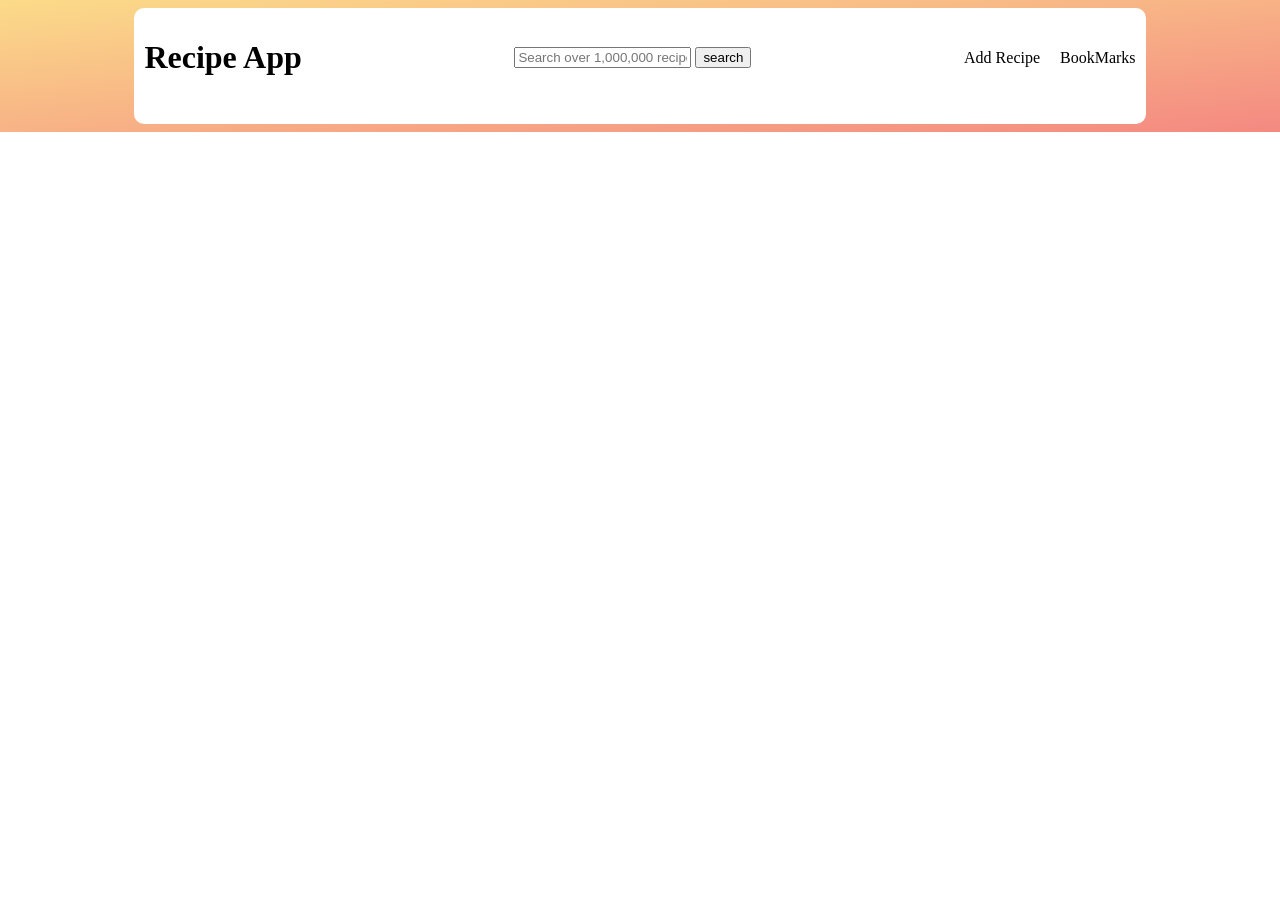
<file: Recipe-App/index.html>
<!doctype html>
<html lang="en">
  <head>
    <meta charset="UTF-8" />
    <meta name="viewport" content="width=device-width, initial-scale=1.0" />
    <title>Document</title>
    <link href="./style.css" rel="stylesheet" />
  </head>

  <body>
    <div class="container">
      <header>
        <h1>Recipe App</h1>
        <div class="search-container">
          <form class="searchForm">
            <input
              type="text"
              class="search-recipe"
              name="search-recipe"
              id="search-recipe"
              placeholder="Search over 1,000,000 recipes..."
            />
            <button id="searchBtn" type="submit">search</button>
          </form>
        </div>
        <div class="user-profile">
          <p>Add Recipe</p>
          <p>BookMarks</p>
        </div>
      </header>
      <section class="second-container">
        <aside>
          <ul class="result-list"></ul>
          <div class="pagination"></div>
        </aside>
        <article class="recipeContainer"></article>
      </section>
    </div>
    <script src="./script.js"></script>
  </body>
</html>
</file>
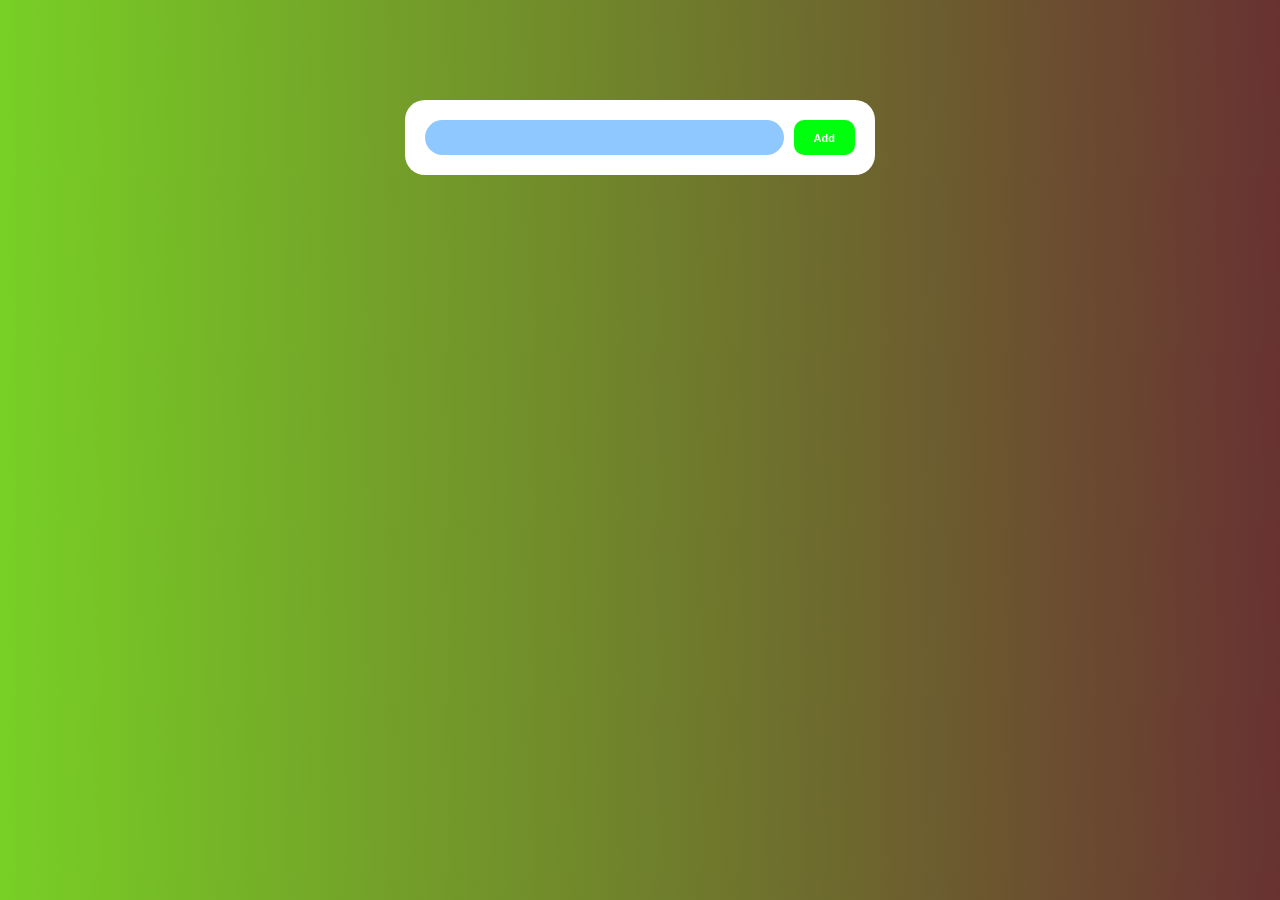
<file: to-do/index.html>
<!doctype html>
<html lang="en">
  <head>
    <meta charset="UTF-8" />
    <meta name="viewport" content="width=device-width, initial-scale=1.0" />
    <title>Document</title>
    <link href="./style.css" rel="stylesheet" />
  </head>
  <body>
    <div class="card">
      <div class="additem">
        <form name="addtask" class="addtask">
          <input type="text" name="task" id="task" spellcheck="true" />
          <button>Add</button>
        </form>
      </div>

      <div class="task-items">
        <ol class="task-list-items"></ol>
      </div>
    </div>
    <script src="./script.js" defer type="text/javascript" />
  </body>
</html>
</file>
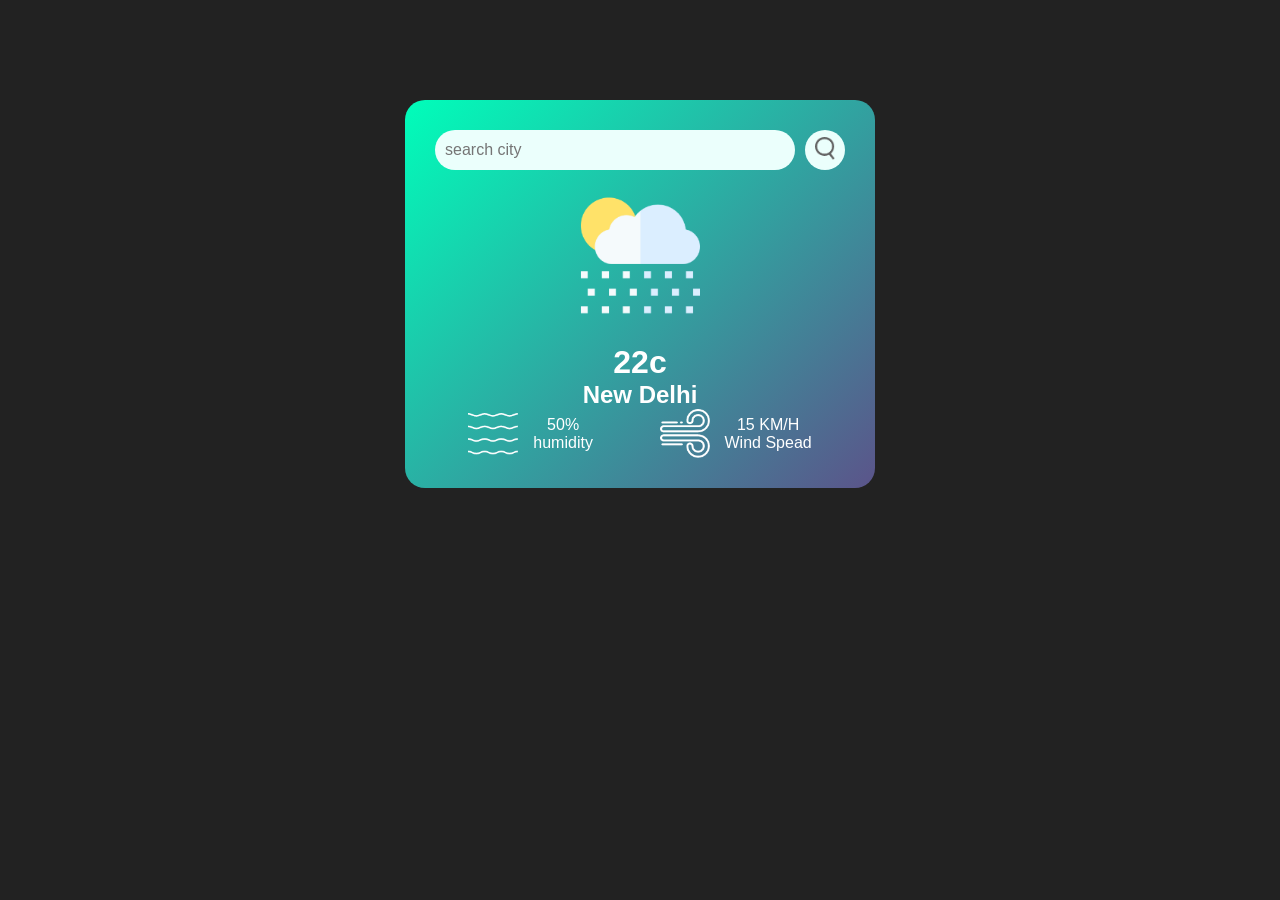
<file: weatherApp/index.html>
<!doctype html>
<html lang="en">
  <head>
    <meta charset="UTF-8" />
    <meta name="viewport" content="width=device-width, initial-scale=1.0" />
    <title>Weather App - JS 1</title>
    <link href="./style.css" rel="stylesheet" />
  </head>
  <body>
    <div class="card">
      <div class="search">
        <input
          type="text"
          name="searchcity"
          id="searchcity"
          placeholder="search city"
          spellcheck="false"
        />
        <button id="searchbtn"><img src="./images/search.png" /></button>
      </div>
      <div class="weather">
        <img src="./images/rain.png" class="weather-img" />
        <h1 class="temp">22c</h1>
        <h2 class="city">New Delhi</h2>
        <div class="details">
          <div class="col">
            <img src="./images/humidity.png" />
            <div>
              <p class="humidity">50%</p>
              <p>humidity</p>
            </div>
          </div>
          <div class="col">
            <img src="./images/wind.png" />
            <div>
              <p class="windspeed">15 KM/H</p>
              <p>Wind Spead</p>
            </div>
          </div>
        </div>
      </div>
    </div>
    <script src="./script.js" defer type="text/javascript" />
  </body>
</html>
</file>
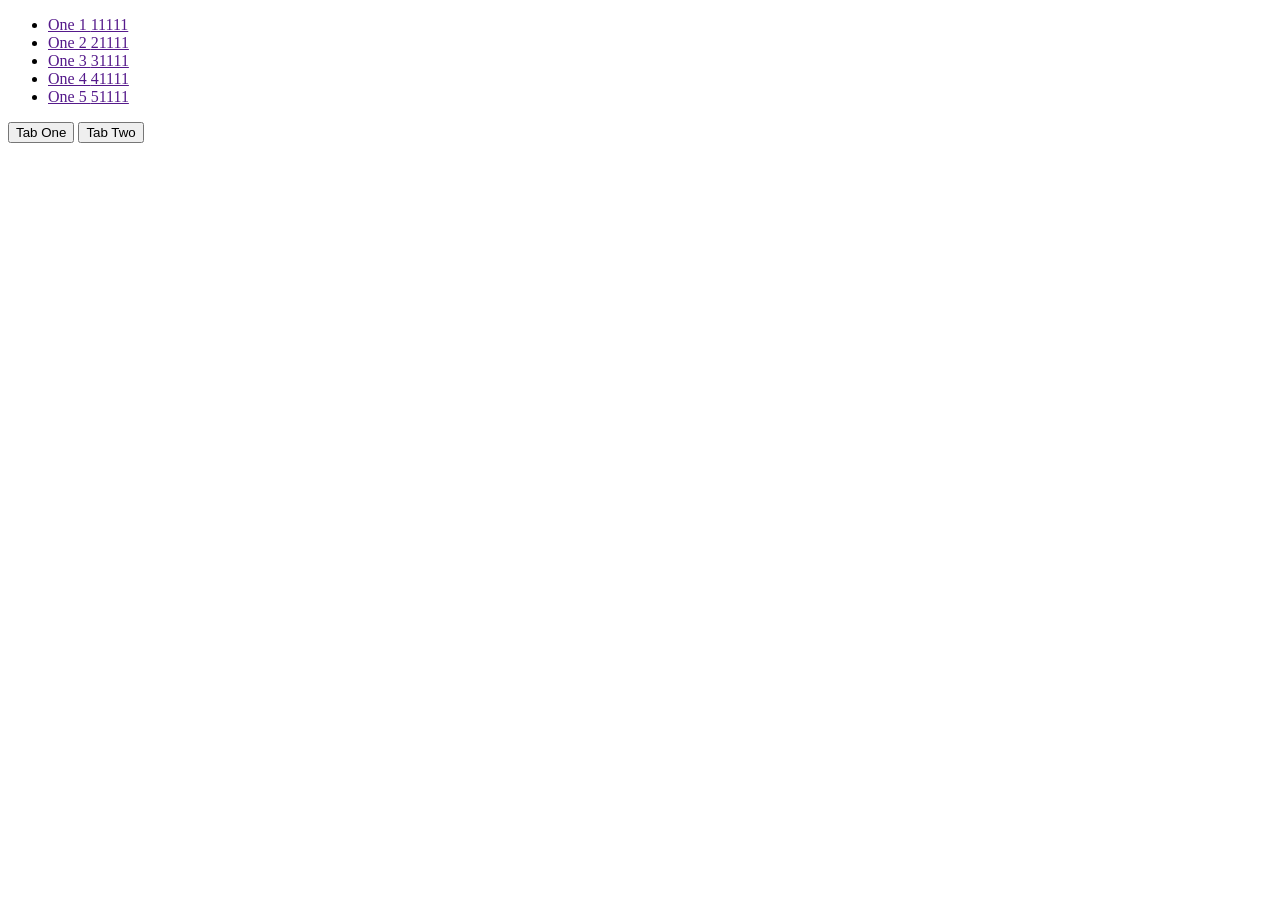
<file: delegation.html>
<!doctype html>
<html lang="en">
  <head>
    <meta charset="UTF-8" />
    <meta name="viewport" content="width=device-width, initial-scale=1.0" />
    <title>Document</title>
  </head>
  <body>
    <ul class="nav__links-container">
      <li class="lii">
        <a href="">One 1 <span>11111</span></a>
      </li>
      <li class="lii">
        <a href="">One 2 <span>21111</span></a>
      </li>
      <li class="lii">
        <a href="">One 3 <span>31111</span></a>
      </li>
      <li class="lii">
        <a href="">One 4 <span>41111</span></a>
      </li>
      <li class="lii">
        <a href="">One 5 <span>51111</span></a>
      </li>
    </ul>

    <div class="tabs-container">
      <button class="tab-item" data-tab="1">
        <span class="tab-label">Tab One</span>
      </button>
      <button class="tab-item" data-tab="2">
        <span class="tab-label">Tab Two</span>
      </button>
    </div>

    <script>
      document
        .querySelector(".nav__links-container")
        .addEventListener("click", function (e) {
          e.preventDefault();
          console.log(e.target.closest("a"));
        });

      const tabsContainer = document.querySelector(".tabs-container");

      tabsContainer.addEventListener("click", function (e) {
        const tar = e.target.closest(".tab-item");
        if (!tar) return false;
        console.log(tar.dataset.tab);
      });
    </script>
  </body>
</html>
</file>
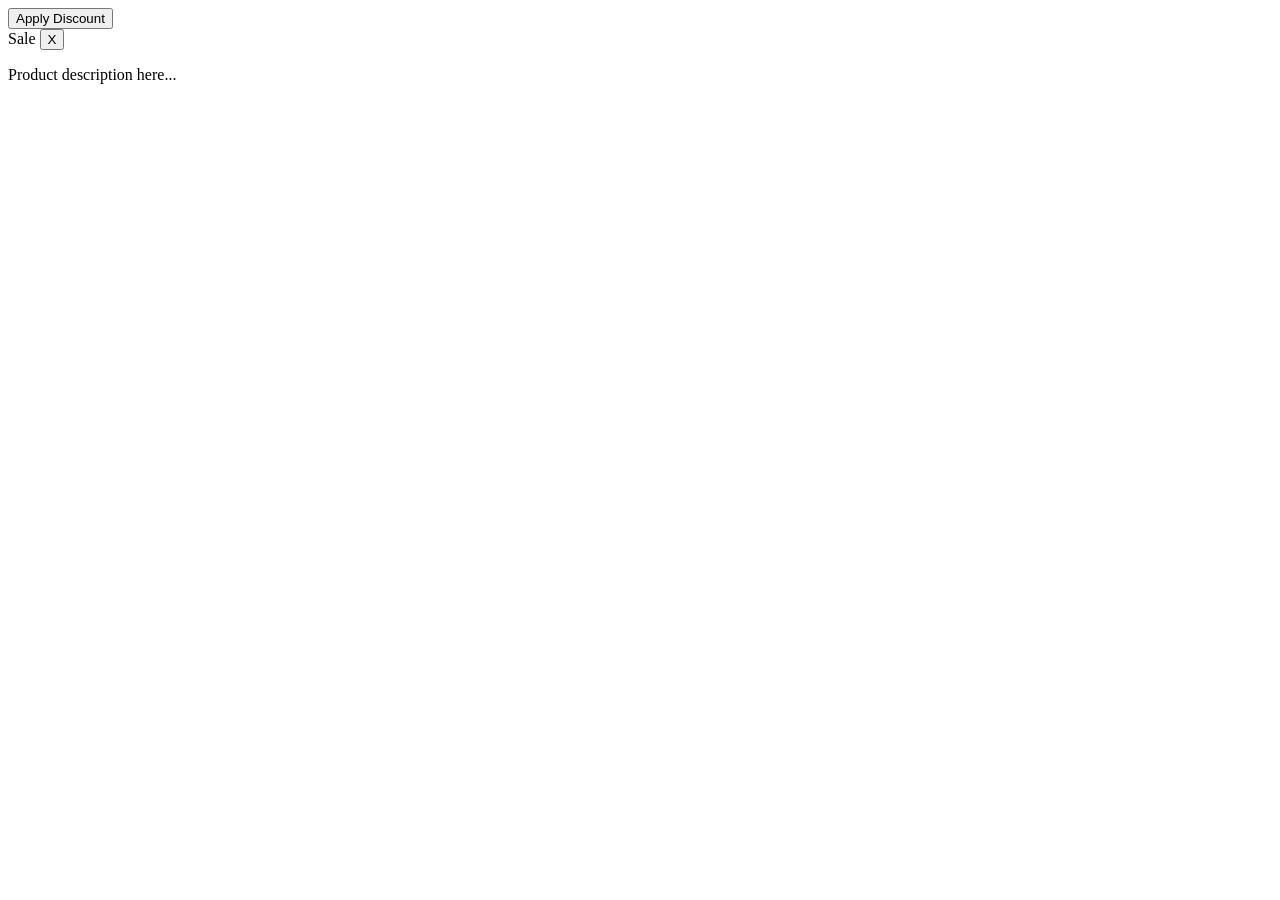
<file: dom.html>
<!doctype html>
<html lang="en">
  <head>
    <meta charset="UTF-8" />
    <meta name="viewport" content="width=device-width, initial-scale=1.0" />
    <title>Document</title>
  </head>
  <body>
    <button class="discount-btn">Apply Discount</button>

    <div class="card-container">
      <div class="card-header">
        <span class="badge">Sale</span>
        <button class="menu-trigger">X</button>
      </div>
      <div class="card-body">
        <p>Product description here...</p>
      </div>
    </div>
    <script>
      const discount = document.querySelector(".discount-btn");

      function calculateTotal(e, percentage) {
        console.log(`Applying ${percentage}% discount.`);
      }

      discount.addEventListener("click", (event) => calculateTotal(event, 20));
      const menuTrigger = document.querySelector(".menu-trigger");

      menuTrigger.addEventListener("click", function (e) {
        const cardContainer = e.target.closest(".card-container");

        //const cardBody = cardContainer.lastElementChild;

        const cardBody = cardContainer.querySelector(".card-body");

        cardBody.style.backgroundColor = "grey";

        e.target.querySelector(".badge").remove();
      });
    </script>
  </body>
</html>
</file>
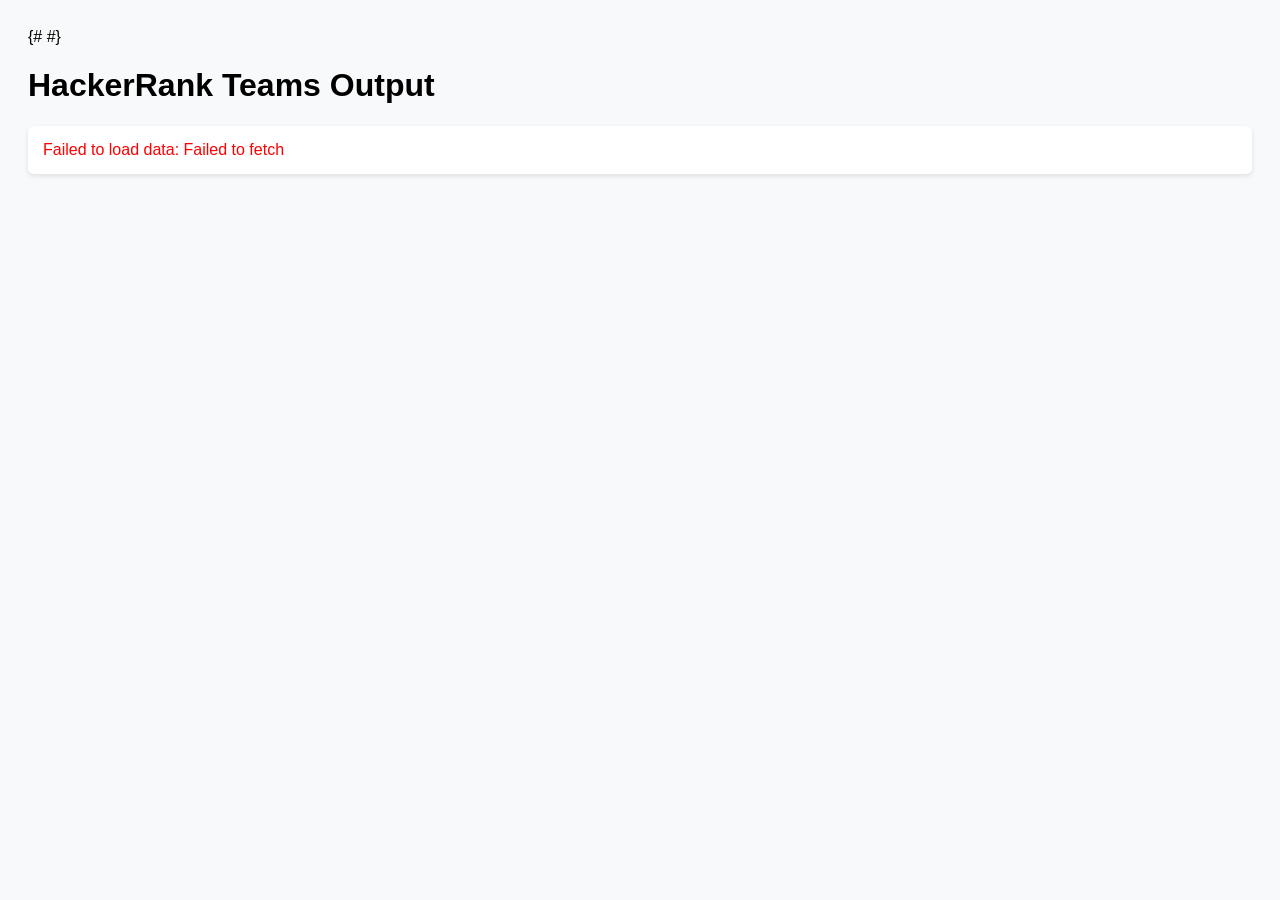
<file: Hakerrank.html>
{# <!doctype html>
<html lang="en">
  <head>
    <meta charset="UTF-8" />
    <meta name="viewport" content="width=device-width, initial-scale=1.0" />
    <title>Document</title>
  </head>
  <body>
    <script>
      /**
       * Fetches page data from the HackerRank API and parses JSON automatically.
       * Replacing Node's 'https' with the native Browser fetch API.
       */
      async function fetchPage(url) {
        try {
          const response = await fetch(url);
          if (!response.ok) {
            throw new Error(`HTTP network error: ${response.status}`);
          }
          return await response.json();
        } catch (error) {
          console.error(`Failed to fetch page asset: ${url}`, error);
          throw error;
        }
      }

      /**
       * Retrieves and filters teams based on matches played using parallel network execution.
       */
      async function getTeams(year, k) {
        const baseUrl = `https://jsonmock.hackerrank.com/api/football_matches?competition=UEFA%20Champions%20League&year=${year}`;

        // 1. Fetch page 1 to discover 'total_pages' configuration from the API metadata
        const firstPage = await fetchPage(`${baseUrl}&page=1`);
        const totalPages = firstPage.total_pages;

        const teamCounts = {};

        // Helper function to process match structures on a page
        const processPageData = (data) => {
          if (!data) return;
          for (const match of data) {
            teamCounts[match.team1] = (teamCounts[match.team1] || 0) + 1;
            teamCounts[match.team2] = (teamCounts[match.team2] || 0) + 1;
          }
        };

        // Process data extracted from the initial response
        processPageData(firstPage.data);

        // 2. Queue remaining page promises for parallel execution (Concurrency Optimization)
        const pagePromises = [];
        for (let page = 2; page <= totalPages; page++) {
          pagePromises.push(fetchPage(`${baseUrl}&page=${page}`));
        }

        // Execute all concurrent requests smoothly in parallel
        const pages = await Promise.all(pagePromises);

        // Aggregate results across all pages sequentially into our hash map
        for (const pageData of pages) {
          processPageData(pageData.data);
        }

        // 3. Filter teams matching threshold 'k' and apply alphabetical sorting transformations
        return Object.keys(teamCounts)
          .filter((team) => teamCounts[team] >= k)
          .sort();
      }

      getTeams(2021, 5);
    </script>
  </body>
</html>
#}

<!doctype html>
<html lang="en">
  <head>
    <meta charset="UTF-8" />
    <title>Senior FE Dev - HackerRank Sandbox</title>
    <style>
      body {
        font-family: sans-serif;
        padding: 20px;
        background: #f8f9fa;
      }
      #output {
        background: #fff;
        padding: 15px;
        border-radius: 6px;
        box-shadow: 0 2px 5px rgba(0, 0, 0, 0.1);
      }
    </style>
  </head>
  <body>
    <h1>HackerRank Teams Output</h1>
    <div id="output">Loading data from API...</div>

    <script>
      /**
       * Senior Fix: Bypassing browser CORS block using a proxy for local development.
       */
      async function fetchPage(url) {
        // Temporary proxy to bypass HackerRank's browser security block
        const corsProxy = "https://herokuapp.com";
        const proxiedUrl = corsProxy + url;

        try {
          const response = await fetch(proxiedUrl);
          if (!response.ok) {
            throw new Error(`HTTP network error: ${response.status}`);
          }
          return await response.json();
        } catch (error) {
          console.error(`Failed to fetch page asset: ${url}`, error);
          throw error;
        }
      }

      async function getTeams(year, k) {
        const baseUrl = `https://hackerrank.com{year}`;

        const firstPage = await fetchPage(`${baseUrl}&page=1`);
        const totalPages = firstPage.total_pages;

        const teamCounts = {};

        const processPageData = (data) => {
          if (!data) return;
          for (const match of data) {
            teamCounts[match.team1] = (teamCounts[match.team1] || 0) + 1;
            teamCounts[match.team2] = (teamCounts[match.team2] || 0) + 1;
          }
        };

        processPageData(firstPage.data);

        const pagePromises = [];
        for (let page = 2; page <= totalPages; page++) {
          pagePromises.push(fetchPage(`${baseUrl}&page=${page}`));
        }

        const pages = await Promise.all(pagePromises);

        for (const pageData of pages) {
          processPageData(pageData.data);
        }

        return Object.keys(teamCounts)
          .filter((team) => teamCounts[team] >= k)
          .sort();
      }

      // --- CRITICAL SENIOR ADDITION: DRIVING THE FLOW FROM THE HTML SIDE ---
      const displayContainer = document.querySelector("#output");

      // We call the async function and handle the returned array promise safely
      getTeams(2021, 5)
        .then((teamsArray) => {
          console.log("Teams list resolved:", teamsArray);

          if (teamsArray.length === 0) {
            displayContainer.textContent =
              "No teams met the qualification criteria.";
            return;
          }

          // Render the array into the DOM cleanly
          displayContainer.innerHTML = `
          <h3>Qualified Teams (Played >= 5 matches):</h3>
          <ul>
            ${teamsArray.map((team) => `<li>${team}</li>`).join("")}
          </ul>
        `;
        })
        .catch((err) => {
          displayContainer.innerHTML = `<span style="color:red">Failed to load data: ${err.message}</span>`;
        });
    </script>
  </body>
</html>
</file>
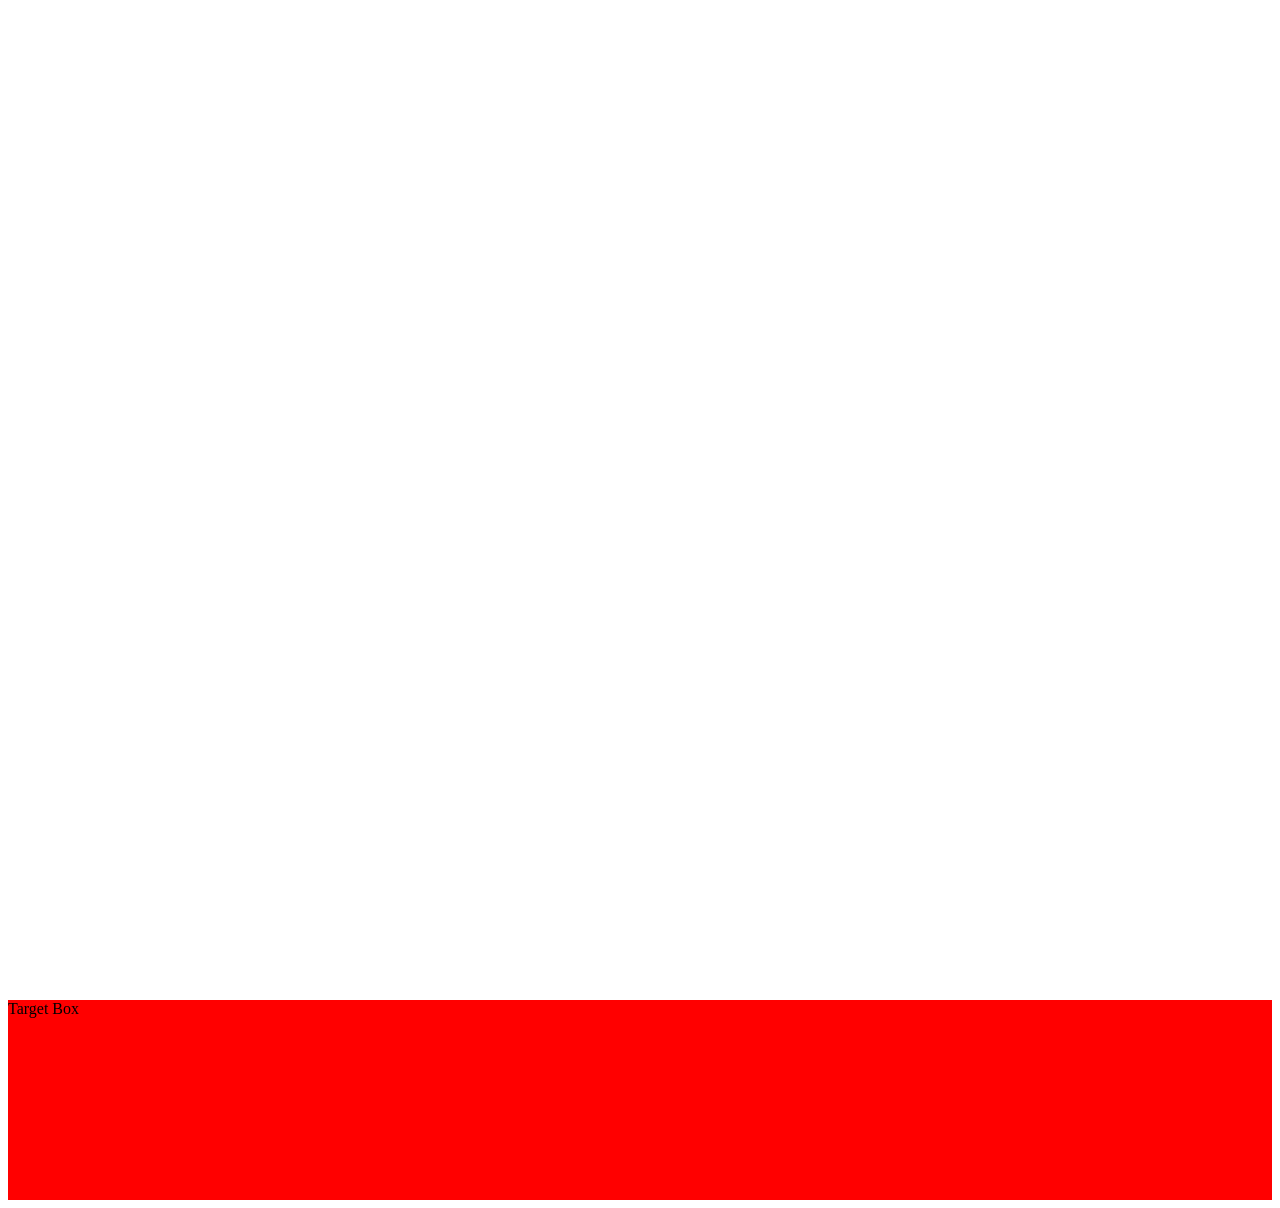
<file: intersection.html>
<!doctype html>
<html lang="en">
  <head>
    <meta charset="UTF-8" />
    <meta name="viewport" content="width=device-width, initial-scale=1.0" />
    <title>Document</title>
  </head>
  <body>
    <div
      class="box-target"
      style="margin-top: 1000px; height: 200px; background: red"
    >
      Target Box
    </div>

    <script>
      // Options
      const guardOptions = {
        root: null,
        threshold: 0.5,
      };

      // Report Action
      function guardCallback(entries, observer) {
        const [entry] = entries;
        if (!entry.isIntersecting) return false;
        entry.target.classList.add("visible-now");
        observer.unobserve(entry.target);
      }

      // Target Element
      const box = document.querySelector(".box-target");

      // Guard
      const guard = new IntersectionObserver(guardCallback, guardOptions);

      // Inform Guard to watch Target
      guard.observe(box);
    </script>
  </body>
</html>
</file>
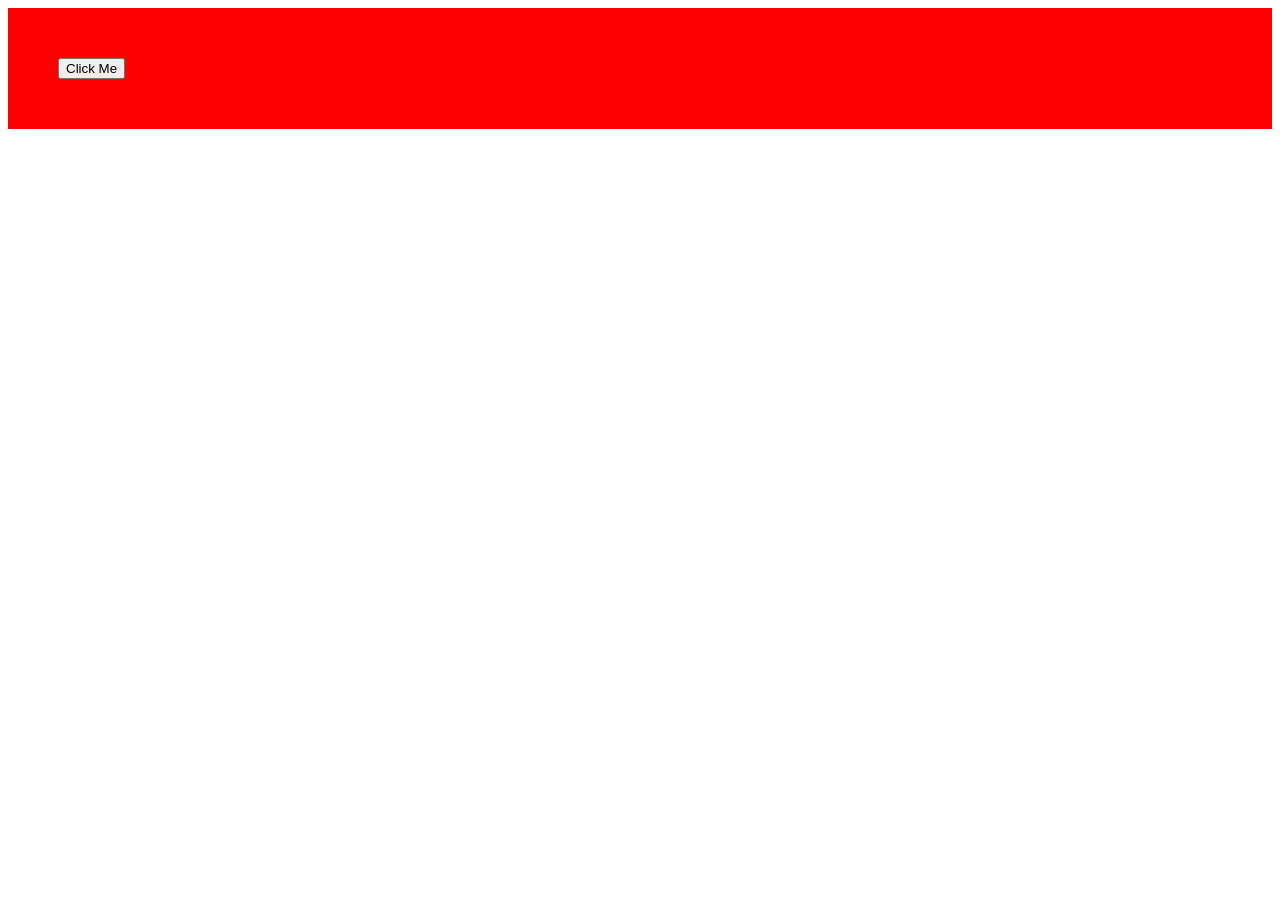
<file: Propagation.html>
<!doctype html>
<html lang="en">
  <head>
    <meta charset="UTF-8" />
    <meta name="viewport" content="width=device-width, initial-scale=1.0" />
    <title>Document</title>
  </head>
  <body>
    <div class="outer-box" style="padding: 50px; background: red">
      <button class="inner-btn">Click Me</button>
    </div>
    <script>
      const outerBox = document.querySelector(".outer-box");
      const innerBtn = document.querySelector(".inner-btn");

      outerBox.addEventListener("click", () => console.log("outer clicked"));

      innerBtn.addEventListener("click", (e) => {
        e.stopPropagation();
        console.log("inner clicked");
      });
    </script>
  </body>
</html>
</file>
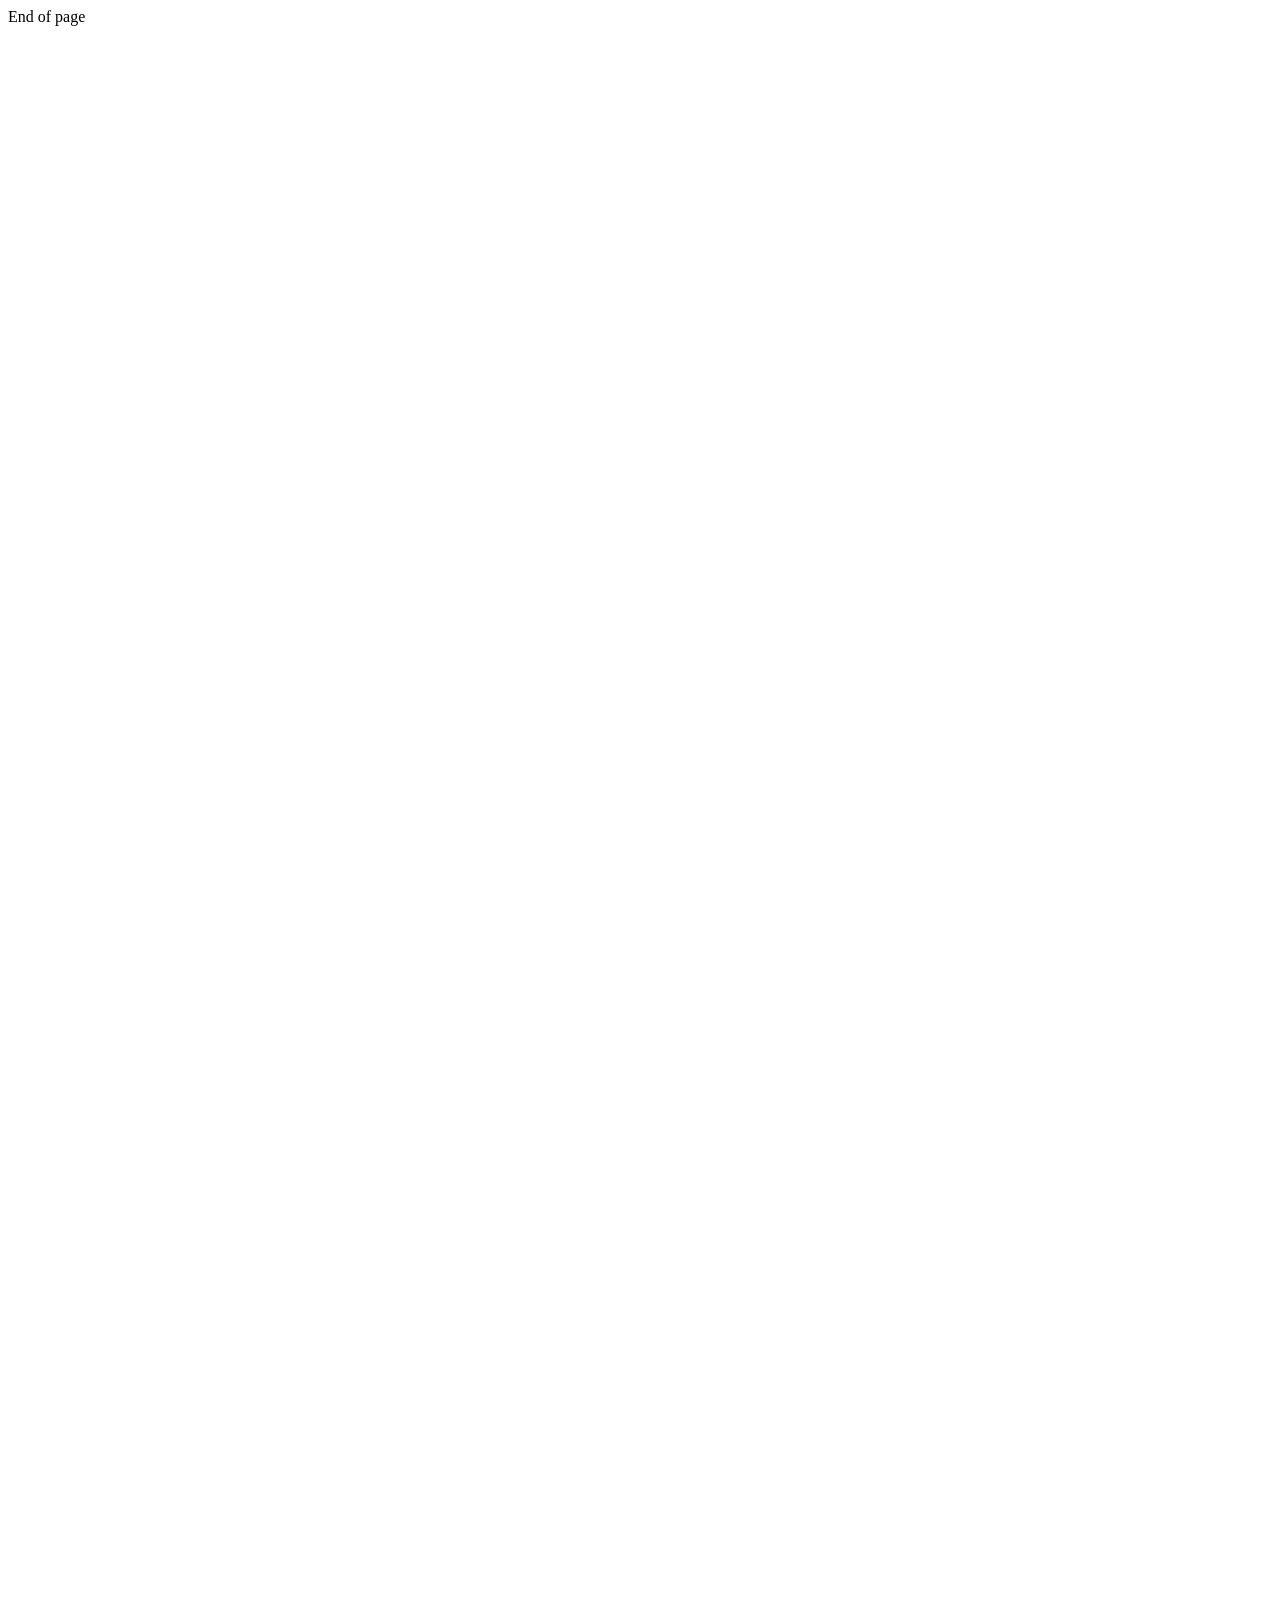
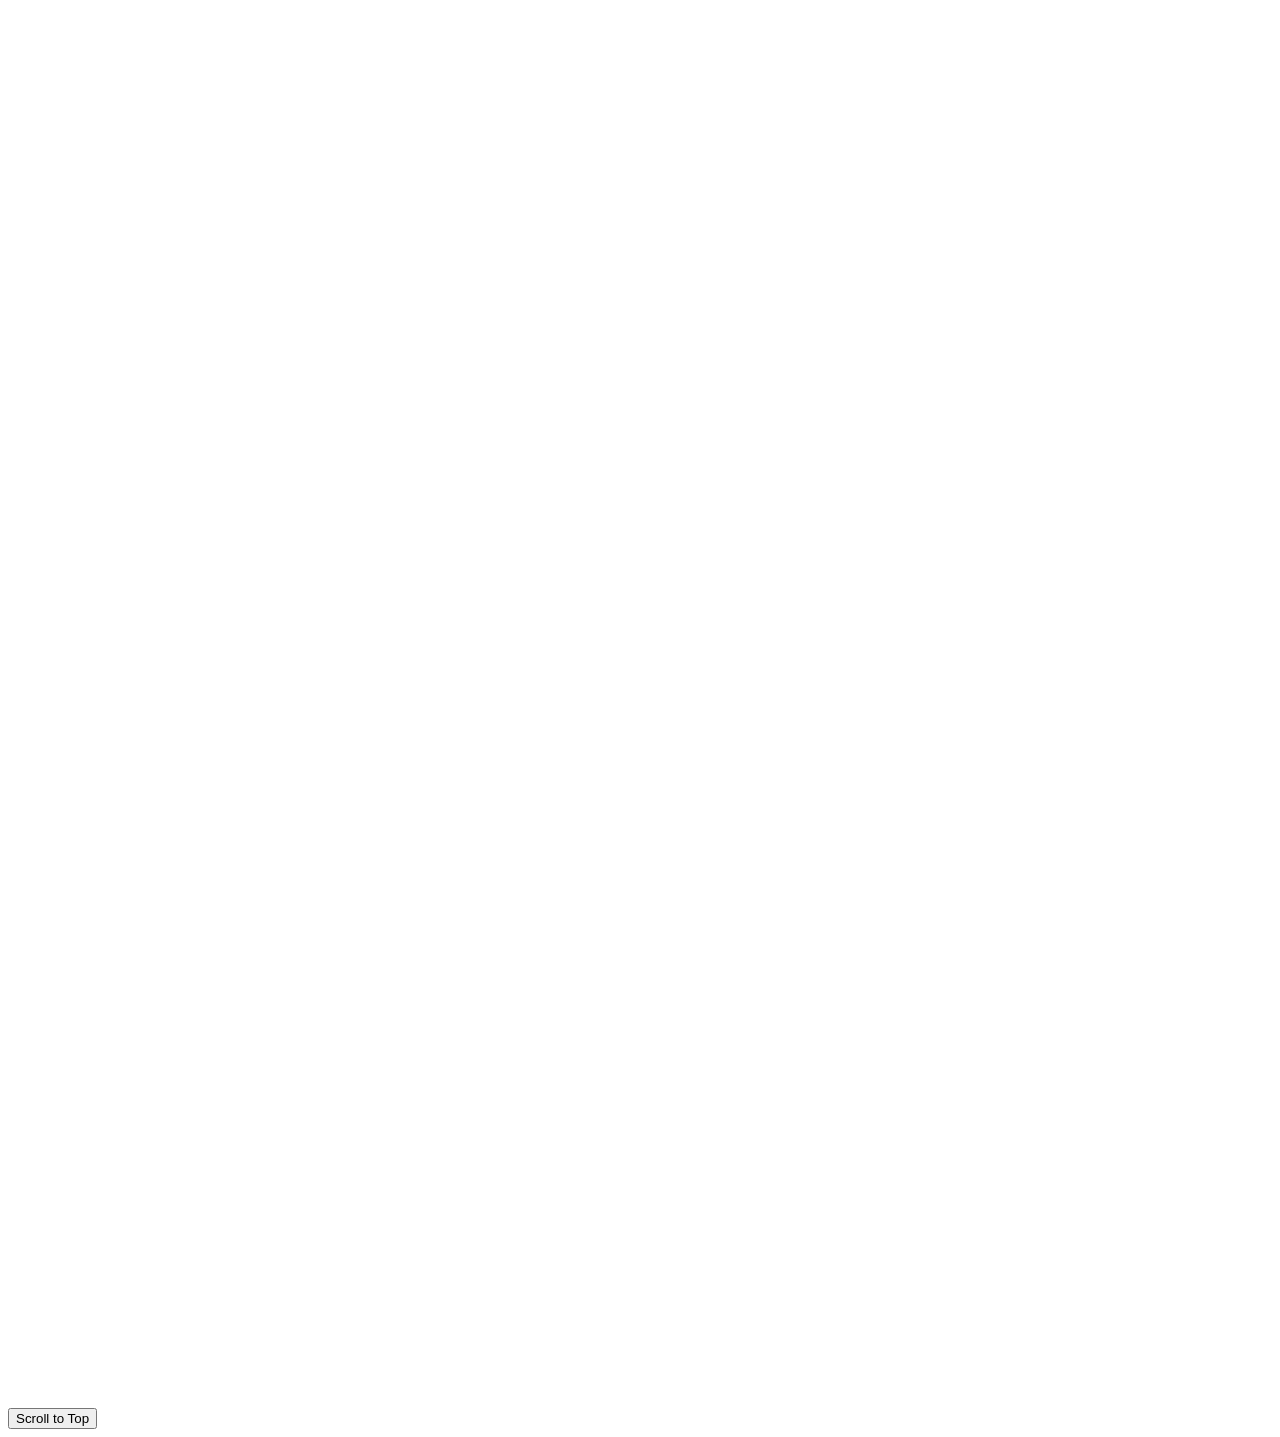
<file: scroll.html>
<!doctype html>
<html lang="en">
  <head>
    <meta charset="UTF-8" />
    <meta name="viewport" content="width=device-width, initial-scale=1.0" />
    <title>Document</title>
  </head>
  <body>
    <nav
      class="fixed-nav-bar"
      style="height: 60px; position: fixed; top: 0"
    ></nav>

    <main style="height: 3000px">
      <!-- Lots of content -->
      <section id="footer-section">End of page</section>
    </main>

    <button class="back-to-top-btn">Scroll to Top</button>

    <script>
      // Scroll Position - pageXoffset / scrollX -> horizontal
      // pageYoffset / scrollY -> Vertical

      // viewport width -> document.documentElement.clientWidth
      // viewport height -> document.documentElement.clientheight

      // e.target.getBoundingClientRect() -> position from view port
      const btn = document.querySelector(".back-to-top-btn");

      btn.addEventListener("click", function (e) {
        console.log(scrollY);
        /* window.scrollTo({
          top: 0,
          left: 0,
          behavior: "smooth",
        }); */

        document.body.scrollIntoView({
          behavior: "smooth",
        });
      });
    </script>
  </body>
</html>
</file>
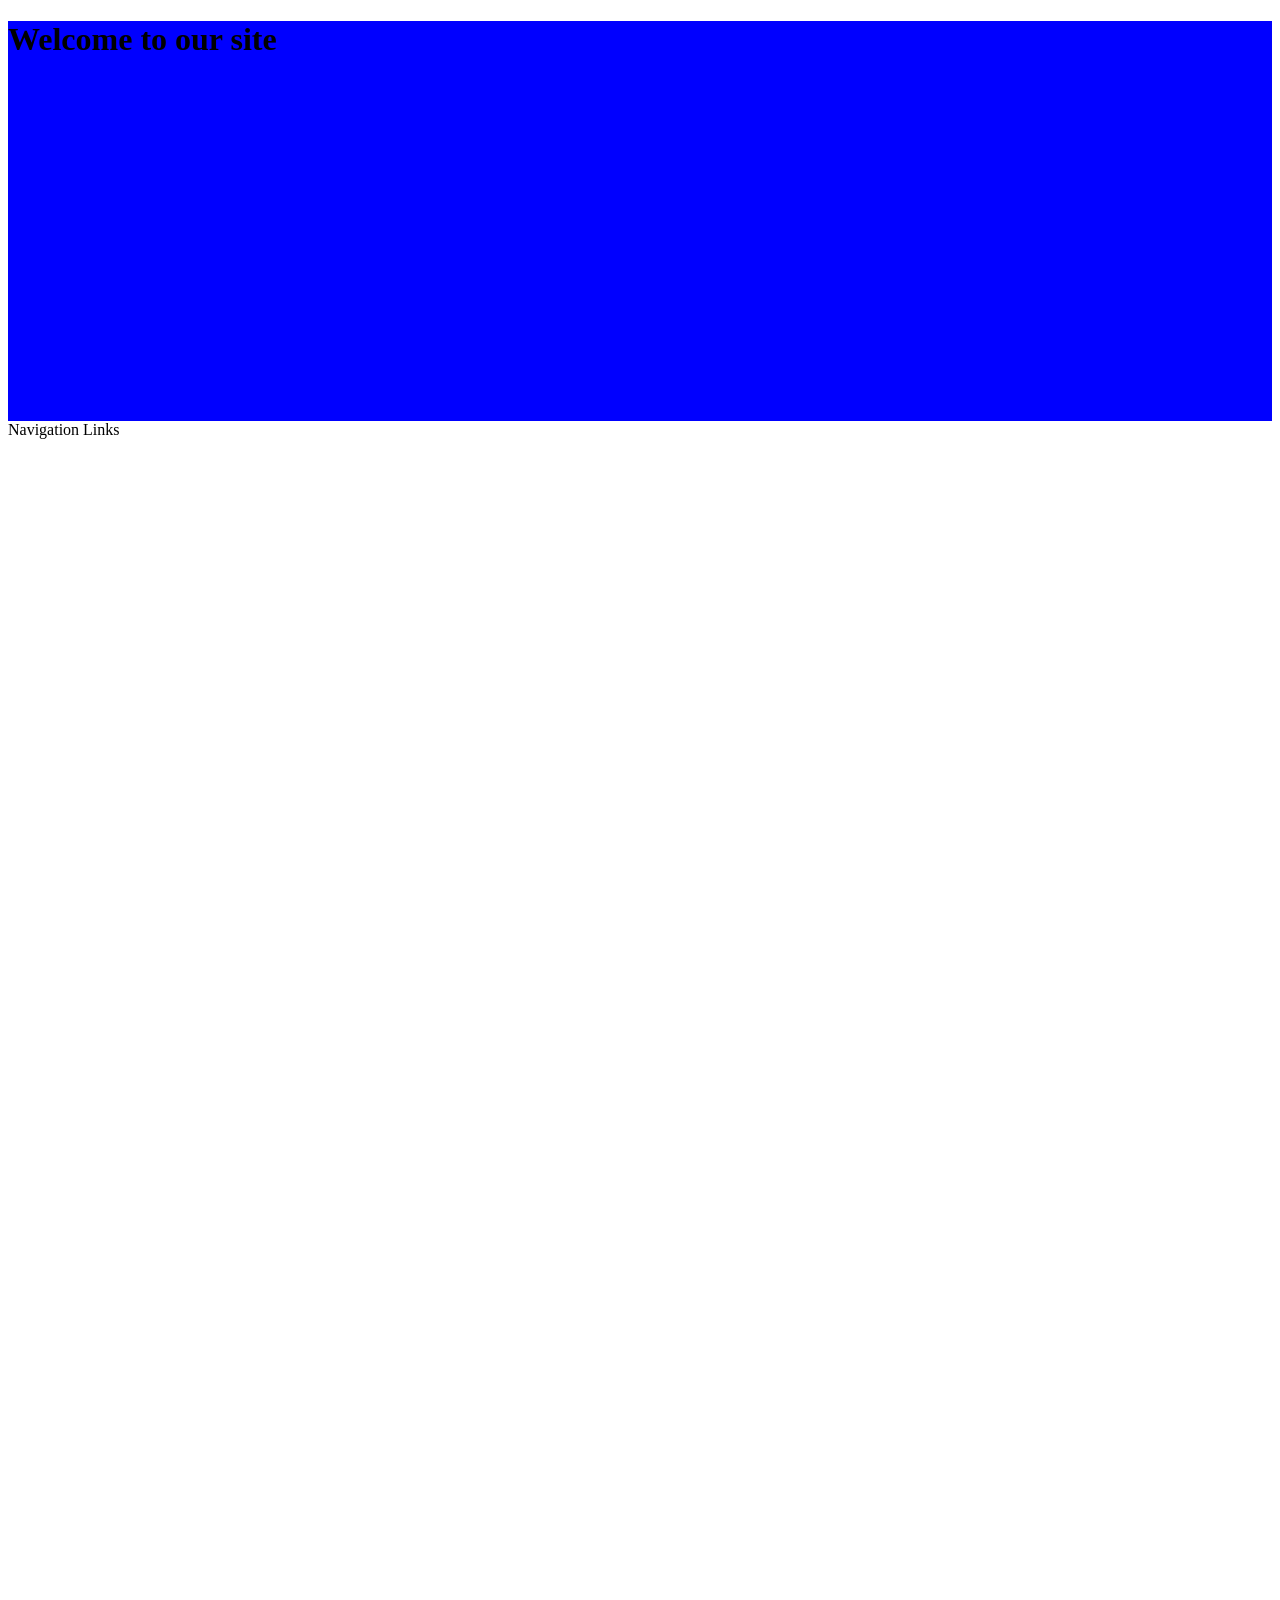
<file: sticky.html>
<!doctype html>
<html lang="en">
  <head>
    <meta charset="UTF-8" />
    <meta name="viewport" content="width=device-width, initial-scale=1.0" />
    <title>Document</title>
    <style>
      .sticky-active {
        position: sticky;
        top: 0;
      }
    </style>
  </head>
  <body>
    <header class="hero-header" style="height: 400px; background: blue">
      <h1>Welcome to our site</h1>
    </header>
    <nav class="main-nav" style="height: 2000px">Navigation Links</nav>

    <script>
      const nav = document.querySelector(".hero-header");
      window.addEventListener("scroll", function (e) {
        const horizontol = window.scrollY;
        console.log(horizontol);
        horizontol > 350
          ? nav.classList.add("sticky-active")
          : nav.classList.remove("sticky-active");
      });
    </script>
  </body>
</html>
</file>
<file: Recipe-App/style.css>
* {
  box-sizing: border-box;
}

body {
  background-image: linear-gradient(to right bottom, #fbdb89, #f48982);
  background-size: cover;
  background-repeat: no-repeat;
}

.container {
  width: 80%;
  background: #fff;
  padding: 10px;
  border-radius: 10px;
  margin: 0 auto;
}

header {
  display: flex;
  justify-content: space-between;
  align-items: center;
}

.user-profile {
  display: flex;
  /* justify-content: space-between; */
  gap: 20px;
}

.second-container {
  display: flex;
}
</file>
<file: to-do/style.css>
* {
  margin: 0;
  padding: 0;
  box-sizing: border-box;
  font-family: Arial, Helvetica, sans-serif;
}

body {
  font-family: inherit;
  background: linear-gradient(269deg, #683232, #78d025);
}

.card {
  width: 90%;
  max-width: 470px;
  margin: 100px auto 0;
  border-radius: 20px;
  padding: 20px;
  background: #fff;
  color: #333;
}

.additem {
  display: flex;
}

input#task {
  flex: 1;
  border-radius: 20px;
  outline: 0px;
  border: 0px;
  background: #007fff70;
  padding: 10px;
}

form {
  display: flex;
  flex: 1;
  gap: 10px;
}

button {
  background: #00ff0d;
  border: 0;
  outline: 0;
  color: #fff;
  padding: 10px 20px;
  border-radius: 10px;
  font-weight: bold;
  font-size: 11px;
}

ol.task-list-items li {
  display: flex;
  justify-content: space-between;
  margin-block: 10px;
  align-items: center;
}
</file>
<file: weatherApp/style.css>
* {
  box-sizing: border-box;
  margin: 0;
  padding: 0;
  font-family: Arial, Helvetica, sans-serif;
}
body {
  background: #222;
}

.card {
  width: 90%;
  max-width: 470px;
  border-radius: 20px;
  margin: 100px auto 0;
  padding: 30px;
  color: #fff;
  background: linear-gradient(135deg, #00feba, #5b548a);
  text-align: center;
}

.search {
  display: flex;
  gap: 10px;
}

.search input {
  flex: 1;
  border-radius: 20px;
  border: 0px;
  outline: 0px;
  background: #ebfffc;
  color: #555;
  height: 40px;
  font-size: 16px;
  padding: 0px 10px;
}

.search button {
  border: 0px;
  outline: 0px;
  background: #ebfffc;
  width: 40px;
  height: 40px;
  border-radius: 50%;
  cursor: pointer;
}

.search button img {
  width: 20px;
}

h1.city {
  font-size: 24px;
  margin-bottom: 20px;
}

h2.temp {
  font-size: 24px;
  font-weight: 500;
  margin-bottom: 20px;
}

.details {
  display: flex;
  align-items: center;
  justify-content: space-around;
}

.col {
  display: flex;
  align-items: center;
  justify-content: center;
  gap: 15px;
}

.col img {
  width: 50px;
}

img.weather-img {
  width: 170px;
}
</file>
